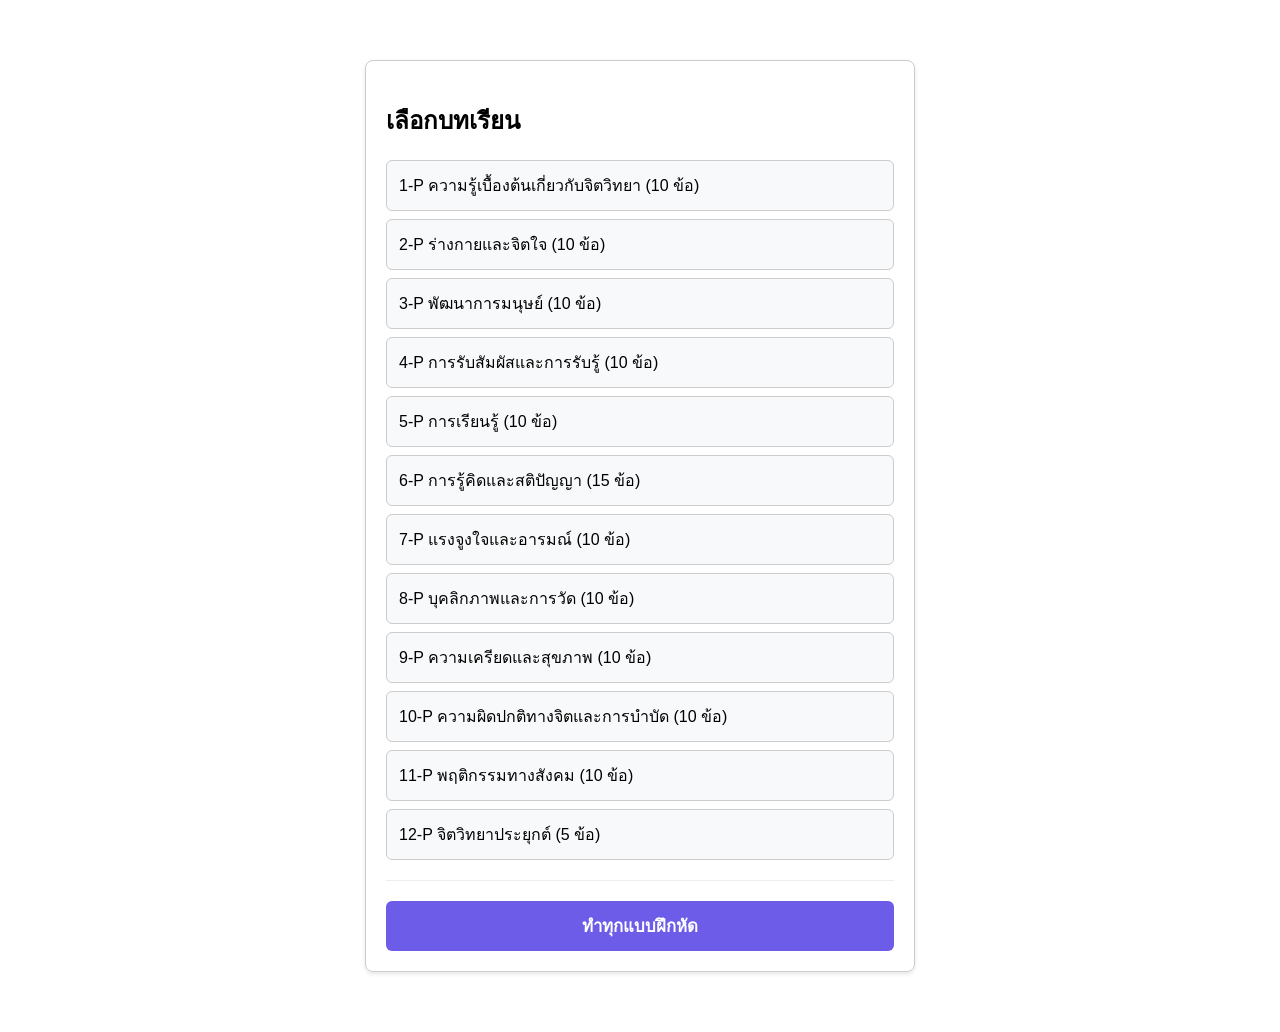
<file: index.html>
<!DOCTYPE html>
<html lang="th">
<head>
  <meta charset="UTF-8">
  <meta name="viewport" content="width=device-width, initial-scale=1.0">
  <title>PSY1002 STUDY KIT</title>
  <link rel="stylesheet" href="style.css">
  <link rel="manifest" href="./manifest.json">
  <meta name="theme-color" content="#4f46e5">
</head>
<body>

  <div class="card">
    <!-- Chapter & Mode Selection View -->
    <div id="selection-screen">
      <h2>เลือกบทเรียน</h2>
      <div id="chapter-list"></div>
      <hr style="margin: 20px 0; border: 0; border-top: 1px solid #eee;">
      <button id="marathon-btn" class="marathon-btn">ทำทุกแบบฝึกหัด</button>
    </div>

    <!-- Active Quiz View -->
    <div id="quiz-screen" class="hidden">
      <div id="status-bar" class="status-bar">
        <span id="quiz-title-text" style="font-weight: bold;"></span>
        <span id="progress-text"></span>
        <span id="score-text">Score: 0</span>
      </div>

      <h3 id="question-text">Loading question...</h3>
      <div id="options-container"></div>
      <div id="feedback" class="feedback"></div>
      
      <div id="summary-container" class="score-summary hidden">
        <div id="score-badge" class="score-badge">0%</div>
        <p id="summary-text"></p>

        <div id="review-container" class="review-container hidden">
          <div class="review-title">ทบทวน:</div>
          <div id="review-list"></div>
        </div>

        <button id="back-to-menu-btn" class="restart-btn">กลับหน้าหลัก</button>
      </div>

      <div class="nav-buttons">
        <button id="prev-btn" class="prev-btn hidden">ข้อก่อนหน้า</button>
        <button id="next-btn" class="next-btn hidden">ข้อถัดไป</button>
      </div>

    </div>
  </div>

  <script type="module" src="script.js"></script>
  <script>
    if ('serviceWorker' in navigator) {
      window.addEventListener('load', () => {
        navigator.serviceWorker.register('./sw.js')
          .then(() => console.log('PWA Service Worker Ready!'))
          .catch((err) => console.log('SW registration failed:', err));
      });
    }
  </script>
</body>
</html>
</file>
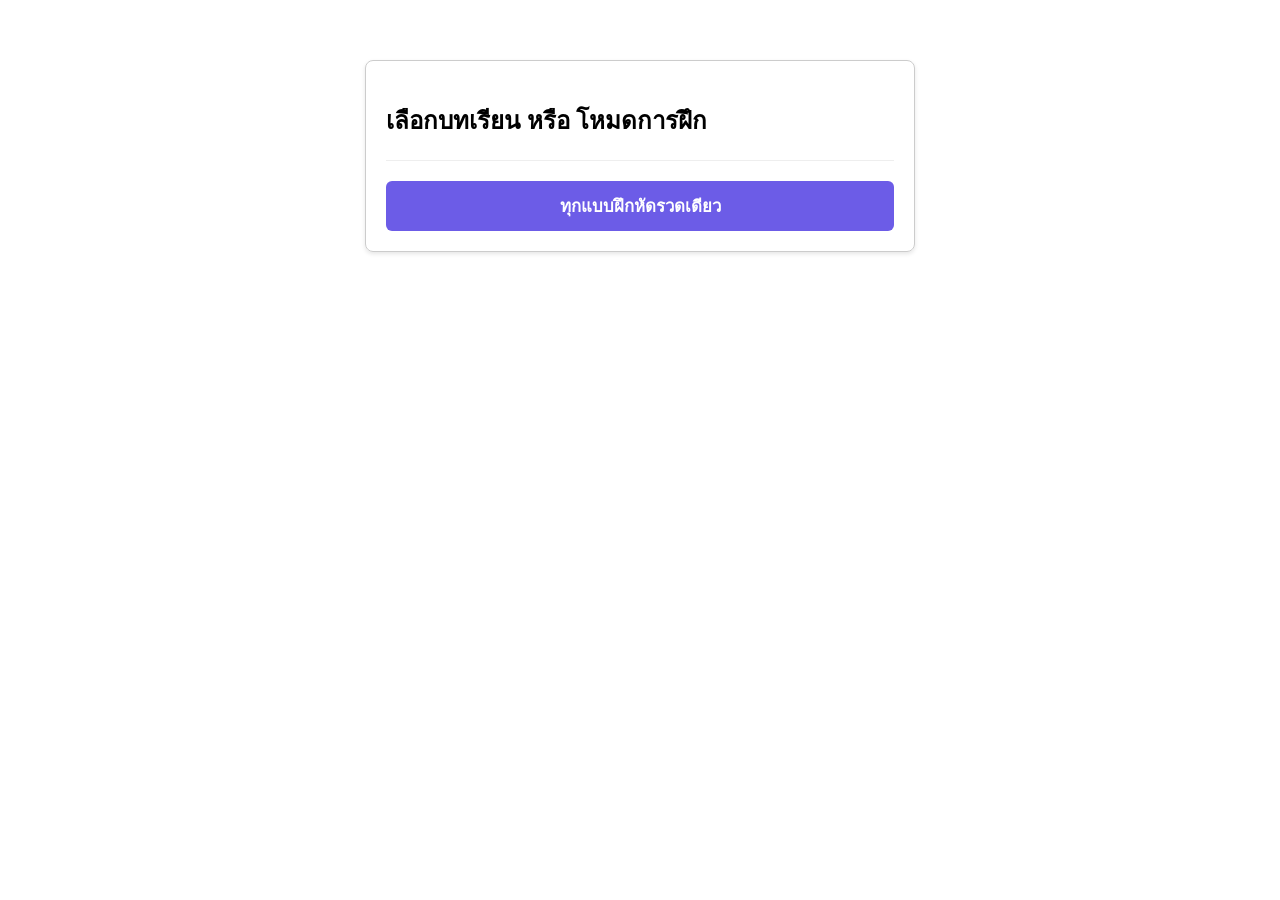
<file: quiz.html>
<!DOCTYPE html>
<html lang="th">
<head>
  <meta charset="UTF-8">
  <title>PSY1002 STUDY KIT</title>
  <link rel="stylesheet" href="style.css">
</head>
<body>

  <div class="card">
    <!-- Chapter & Mode Selection View -->
    <div id="selection-screen">
      <h2>เลือกบทเรียน หรือ โหมดการฝึก</h2>
      <div id="chapter-list"></div>
      <hr style="margin: 20px 0; border: 0; border-top: 1px solid #eee;">
      <button id="marathon-btn" class="marathon-btn">ทุกแบบฝึกหัดรวดเดียว</button>
    </div>

    <!-- Active Quiz View -->
    <div id="quiz-screen" class="hidden">
      <div id="status-bar" class="status-bar">
        <span id="quiz-title-text" style="font-weight: bold;"></span>
        <span id="progress-text"></span>
        <span id="score-text">Score: 0</span>
      </div>

      <h3 id="question-text">Loading question...</h3>
      <div id="options-container"></div>
      <div id="feedback" class="feedback"></div>
      
      <div id="summary-container" class="score-summary hidden">
        <div id="score-badge" class="score-badge">0%</div>
        <p id="summary-text"></p>

        <div id="review-container" class="review-container hidden">
          <div class="review-title">ทบทวน:</div>
          <div id="review-list"></div>
        </div>

        <button id="back-to-menu-btn" class="restart-btn">กลับหน้าหลัก</button>
      </div>

      <button id="next-btn" class="next-btn hidden">ข้อถัดไป</button>
    </div>
  </div>

  <script type="module" src="script.js"></script>
</body>
</html>
</file>
<file: style.css>
body { font-family: sans-serif; max-width: 550px; margin: 40px auto; padding: 20px; }
.card { border: 1px solid #ccc; padding: 20px; border-radius: 8px; box-shadow: 0 2px 4px rgba(0,0,0,0.1); }
.status-bar { display: flex; justify-content: space-between; font-size: 0.9em; color: #666; margin-bottom: 15px; }

/* Option Button Styles */
.option-btn { 
  display: block; 
  width: 100%; 
  padding: 12px; 
  margin: 8px 0; 
  border: 1px solid #ccc; 
  background: #f8f9fa; 
  border-radius: 6px; 
  cursor: pointer; 
  text-align: left;
  font-size: 1em;
  transition: background-color 0.2s ease, border-color 0.2s ease;
}
.option-btn:hover:not(:disabled) { background: #e2e6ea; border-color: #adb5bd; }
.option-btn:disabled { cursor: not-allowed; opacity: 0.9; }

/* Highlights */
.option-btn.correct {
  background-color: #d4edda !important;
  border-color: #28a745 !important;
  color: #155724;
  font-weight: bold;
}
.option-btn.wrong {
  background-color: #f8d7da !important;
  border-color: #dc3545 !important;
  color: #721c24;
}

.feedback { margin-top: 15px; font-weight: bold; }
.score-summary { text-align: center; margin-top: 10px; }
.score-badge { font-size: 2.5em; font-weight: bold; color: #007bff; margin: 10px 0; }

/* Review Section Styles */
.review-container { text-align: left; margin-top: 20px; border-top: 1px solid #eee; padding-top: 15px; }
.review-title { font-weight: bold; font-size: 1.1em; color: #dc3545; margin-bottom: 10px; }
.review-item { background: #fff5f5; border-left: 4px solid #dc3545; padding: 10px 15px; margin-bottom: 12px; border-radius: 0 4px 4px 0; }
.review-item p { margin: 4px 0; font-size: 0.95em; }
.your-ans { color: #721c24; }
.correct-ans { color: #155724; font-weight: bold; }

.hidden { display: none; }

.next-btn, .restart-btn {
  padding: 10px 20px; 
  color: white; 
  border: none; 
  border-radius: 4px; 
  cursor: pointer; 
  font-size: 1em;
  margin-top: 15px;
}
.next-btn { background-color: #007bff; }
.next-btn:hover { background-color: #0056b3; }
.restart-btn { background-color: #28a745; }
.restart-btn:hover { background-color: #218838; }

.nav-buttons {
  display: flex;
  gap: 10px;
  justify-content: flex-end;
  margin-top: 15px;
}

.prev-btn {
  padding: 10px 20px; 
  color: white; 
  background-color: #ff7b00;
  border: none; 
  border-radius: 4px; 
  cursor: pointer; 
  font-size: 1em;
  margin-top: 15px;
}

.prev-btn:hover {
  background-color: #b35700;
}

.marathon-btn {
  width: 100%;
  padding: 12px;
  background-color: #6c5ce7;
  color: white;
  border: none;
  border-radius: 6px;
  font-size: 1.05em;
  font-weight: bold;
  cursor: pointer;
  transition: background 0.2s;
}

.marathon-btn:hover {
  background-color: #5b4bc4;
}
</file>
